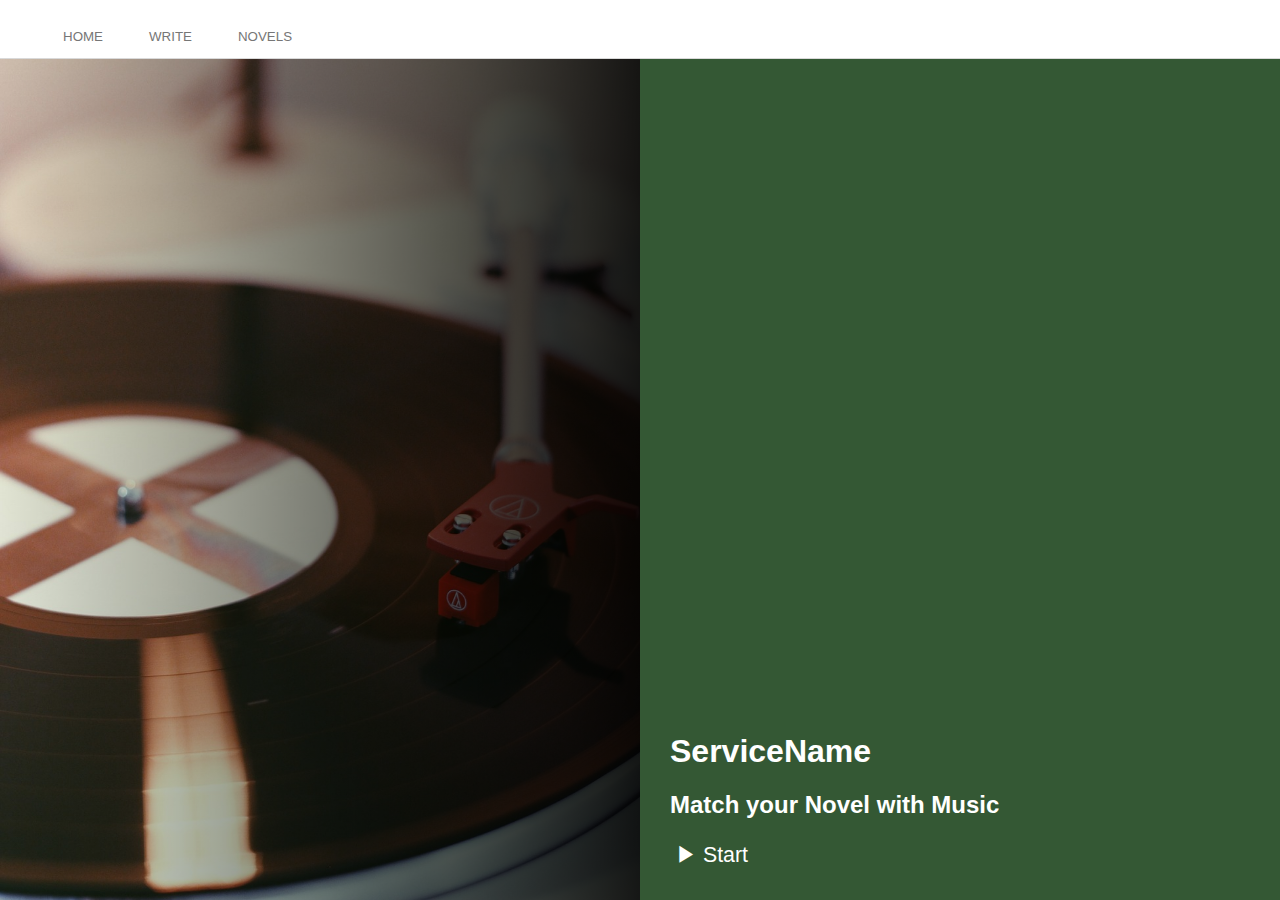
<file: index.html>
<!DOCTYPE html>
<html lang="ko">
    <head>
        <meta charset="UTF-8">
        <meta name="viewport" content="width=device-width, initial-scale=1.0">
        <link rel="stylesheet" href="./static/css/index.css">
        <title>SongForNovel:Home</title>
    </head>
    <body>
        <div class="header">
            <nav class="navbar">
                <ul class="category">
                    <li><button id="homeButton" onClick="loadPage('../../home.html',[])">HOME</button></li>
                    <li><button id="writeButton" onClick="loadPage('../../textEditor.html',['./static/script/textEditor.js','./static/script/aiRequest.js'])">WRITE</button></li>
                    <li><button id="novelsButton" onClick="loadPage('../../novelList.html',['https://sdk.scdn.co/spotify-player.js','./static/script/apiScript.js'])">NOVELS</button></li>
                </ul>
            </nav>
        </div>
        <main class="content_area">
            <div class="content" id="content">
                
            </div>
        </main>
        <script src="./static/script/loadPage.js"></script>
        <script src="./static/script/index.js"></script>
    </body>
</html>
</file>
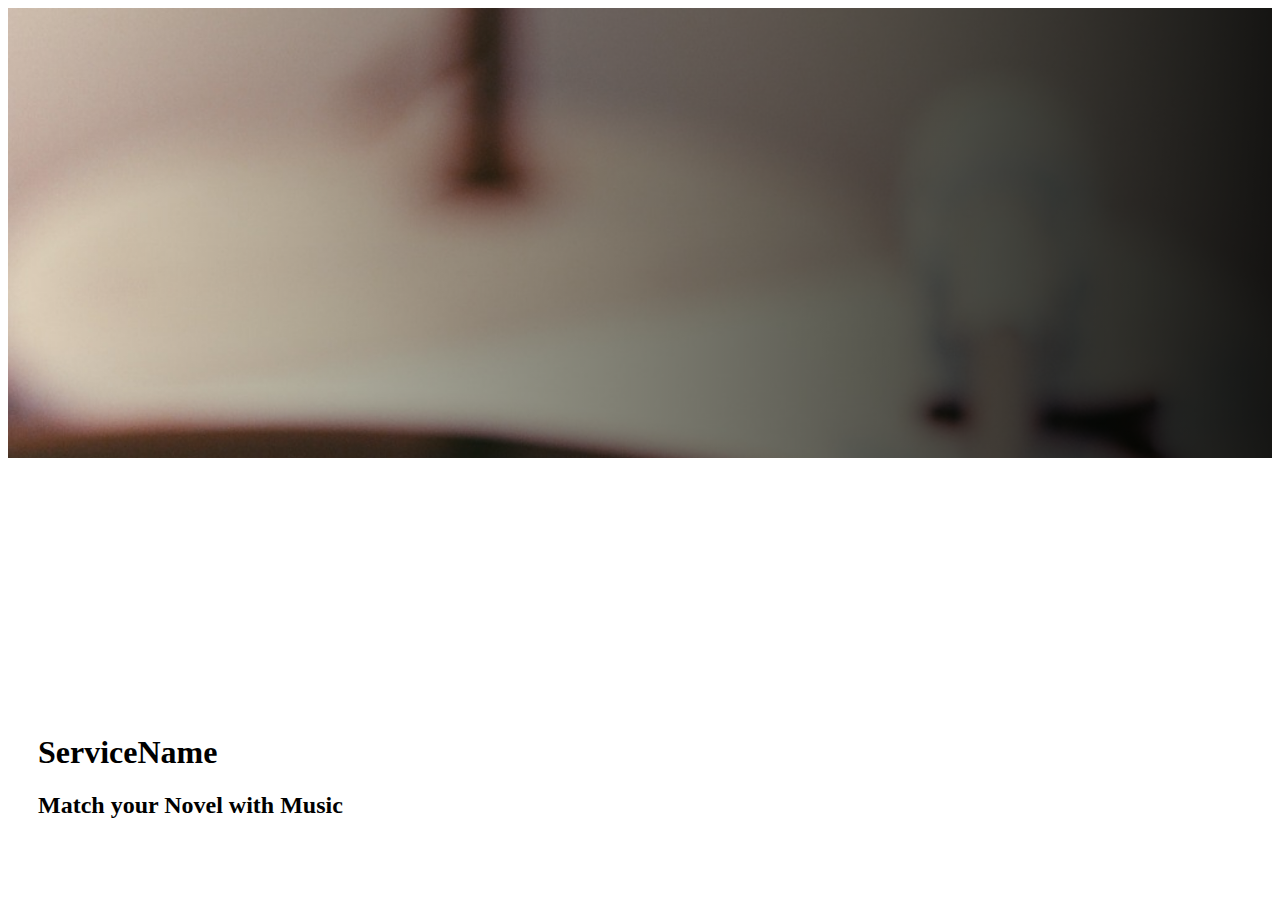
<file: home.html>
<!DOCTYPE html>
<html lang="ko">
    <head>
        <link rel="stylesheet" href="./static/css/home.css">
    </head>
    <body>
        <div class="homeImg">
        </div>
        <div class="uiArea">
            <div class="uiContent">
                <h1>ServiceName</h1>
                <h2>Match your Novel with Music</h2>
                <div id="homeStartButton"><button onClick="loadPage('../../textEditor.html',['./static/script/textEditor.js','./static/script/aiRequest.js'])">▶ Start</button></div>
            </div>
        </div>
        <script src="./static/script/loadPage.js"></script>
    </body>
</html>
</file>
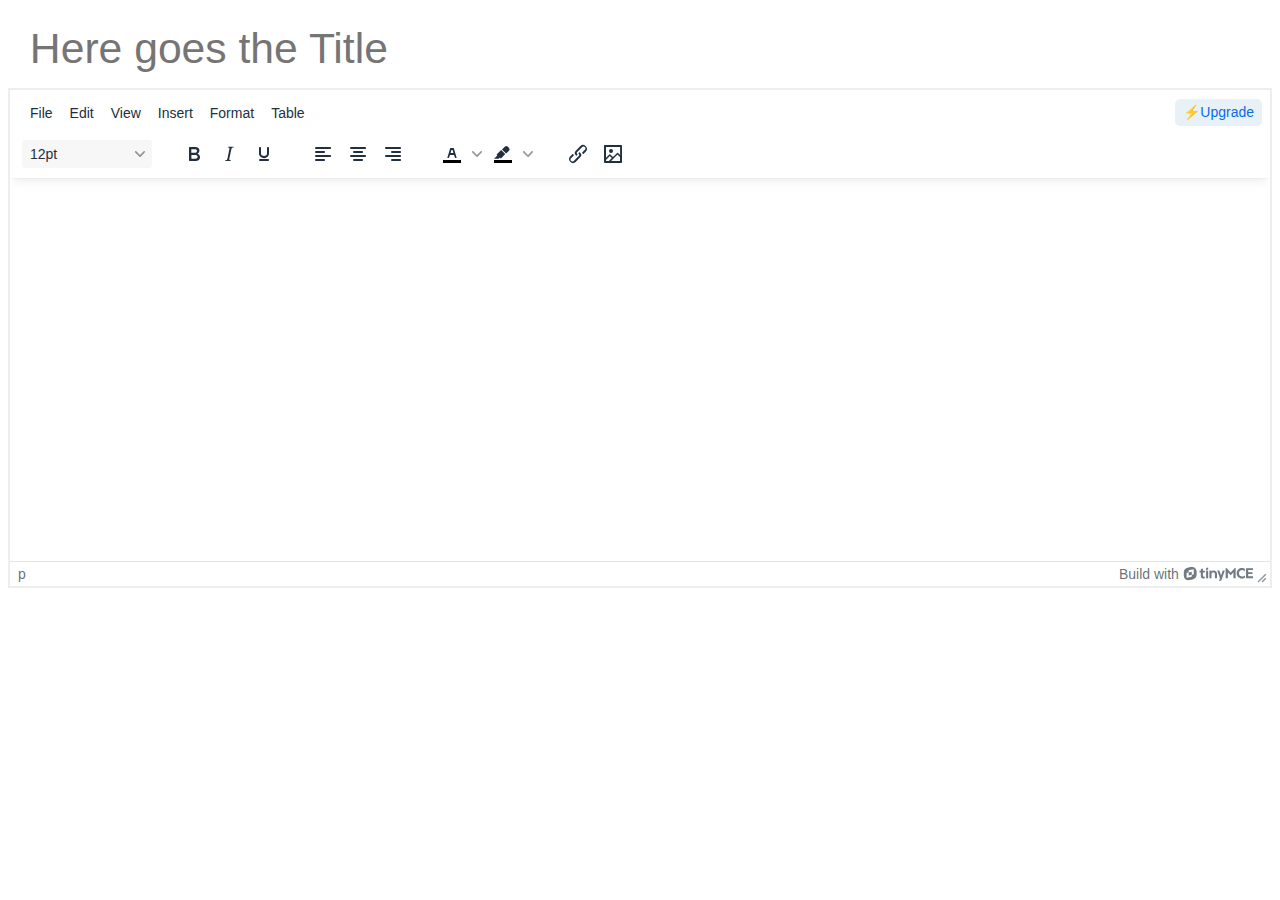
<file: textEditor.html>
<!DOCTYPE html>
<html lang="ko">
  <head>
    <link rel="stylesheet" href="./static/css/textEditor.css">
  </head>
  <body>
    <form id="novelForm" action="submit.php" method="POST">
      <input id="titleEditor" name="title" type="text" placeholder=" Here goes the Title"></textarea>
      <textarea id="editor" name="content"></textarea>
      <div class='submitButton'><button type="submit" id="submit"> ▶ Match BGM</button></div>
    </form>

    <div id="display_area">

    </div>
    <script src="./static/script/textEditor.js"></script>
    <script src="./static/script/loadPage.js"></script>
  </body>
</html>
</file>
<file: static/css/index.css>
* {
    box-sizing: border-box;
  }
    
body {
    width: 100%;
    padding-top: 0px;
    margin:0px;
    background-color: #345834;
    font-family: sans-serif;
}

/* General elements default style */
ul{
    margin:0px;
    list-style: none;
}

li button:hover{
    color:#191919;
}

ul li button{
    float:left;
    display: block;
    color: #767676;
    background-color: white;
    border-width: 0px;
    text-align: center;
    padding: 14px 23px;
    text-decoration: none;
}

/* Style the top navigation bar */
nav {
    width:100%;
    overflow: hidden;
    padding-top: 15px;
    border-bottom: 1px solid #D9D9D9;
    background-color: white;
}

.content_area{
    width: 100%;
    color: white;
    overflow: hidden;
}

.content{
    width: 80%;
    margin: 100px auto;
}
</file>
<file: static/css/home.css>
body{
    display: flex;
    flex-direction: column;
    height: 100vh;
}

.content_area{
    width: 100%;
    height: 100%;
    margin:0px;
    display: flex;
    flex-direction: column;
}
.content{
    flex:1;
    width: 100%;
    height: 100%;
    margin: 0px;
    display: flex;
    flex-direction: row;
}
.homeImg{
    flex:1;
    background-image: linear-gradient(to left, #000000e6,#00000000),
    url(../resources/homeImg.jpg);
    background-repeat: no-repeat;
    background-size:cover;
}
.uiArea{
    height: 100%;
    flex: 1;
}
.uiContent{
    position:absolute;
    bottom: 30px;
    margin-left: 30px;
}

#homeStartButton button{
    background-color: rgba(255, 255, 255, 0);
    color: white;
    font-size: 16pt;
    border: none;
}

#homeStartButton button:hover{
    color:#D9D9D9;
    text-decoration: underline;
}
</file>
<file: static/css/textEditor.css>
form{
    overflow: hidden;
}
#titleEditor{
    width:100%;
    height: 60px;
    vertical-align: bottom;
    font-family: Arial, Helvetica, sans-serif;
    font-size: 32pt;
    border: none;
    padding: 10px;
}

#titleEditor:focus {
    outline: none;
}

#submit{
    background-color: rgba(255, 255, 255, 0);
    color: white;
    font-size: 24pt;
    margin:50px auto;
    border: none;
}

#submit:hover{
    color: #D9D9D9;
    text-decoration: underline;
}
.submitButton{
    width: max-content;
    margin:0px auto;
}
.tox-tinymce {
    border-radius: 0px !important; /* iframe 테두리 제거 */
}
</file>
